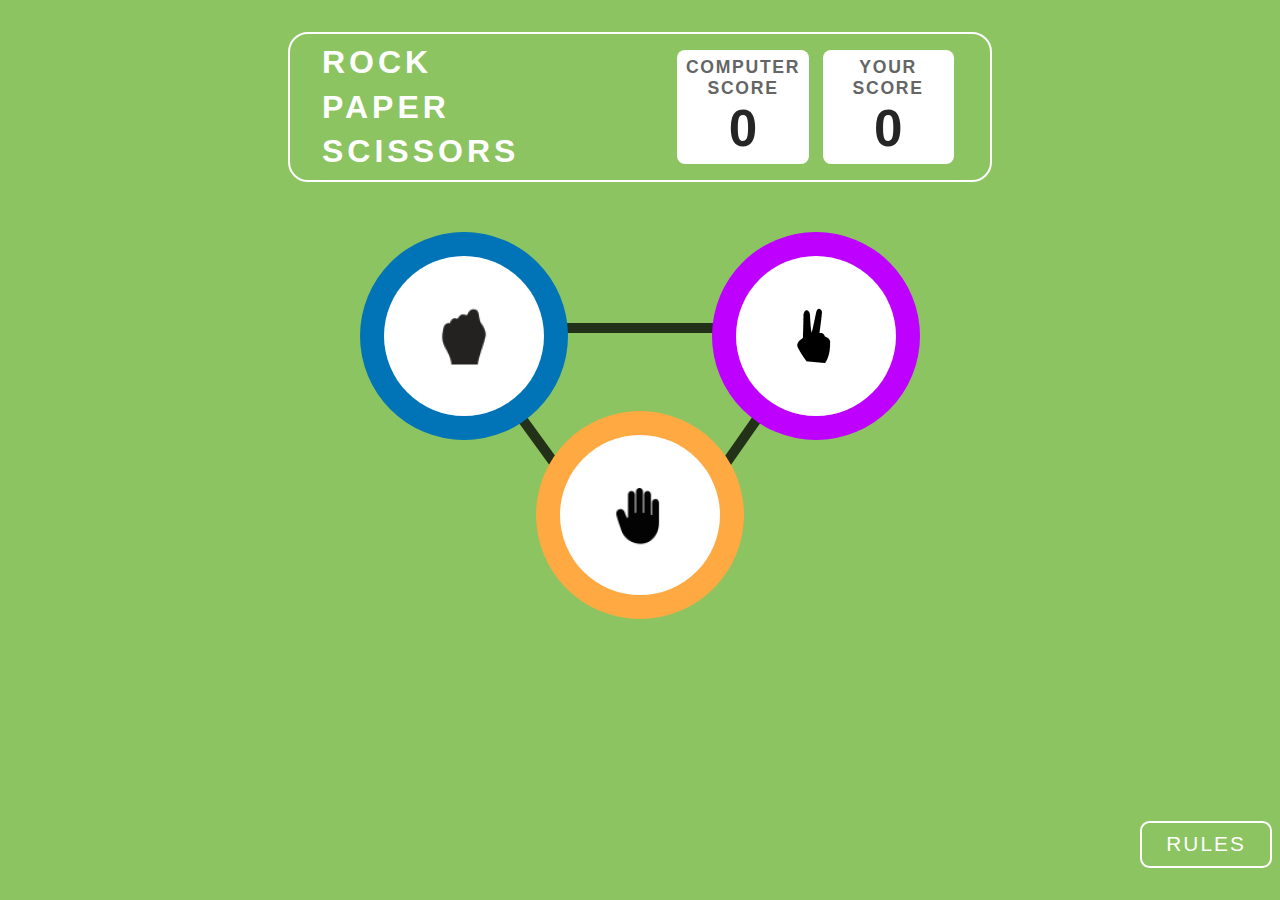
<file: index.html>
<!DOCTYPE html>
<html lang="en">
<head>
    <meta charset="UTF-8">
    <meta name="viewport" content="width=device-width, initial-scale=1.0">
    <title>Rock Paper Scissor</title>
    <link rel="shortcut icon" href="MyImages/download.jpeg">
    <link rel="stylesheet" href="style.css">
</head>
<body>
    <div class="container">
        <header id="header" class="header">
            <div id="elements-title">
                <ul>
                    <li class="elements">ROCK</li>
                    <li class="elements">PAPER</li>
                    <li class="elements">SCISSORS</li>
                </ul>
            </div>
            <div id="scores" class="scores">
                <div id="computer-score-section">
                    <div class="score-title">COMPUTER SCORE</div>
                    <div class="score-number pc-score">0</div>
                </div>
                <div id="my-score-section">
                    <div class="score-title">YOUR SCORE</div>
                    <div class="score-number my-score">0</div>
                </div>
            </div>
        </header>
        <section class="game">
            <div class="lines" id="line1"></div>
            <div class="lines" id="line2"></div>
            <div class="lines" id="line3"></div>
            <button class="choice-btn" data-choice="rock">
                <div class="choice rock">
                    <img src="MyImages/rock.png" alt="Rock" class="rock-img">
                </div>
            </button>
            <button class="choice-btn" data-choice="scissors">
                <div class="choice scissors">
                    <img src="MyImages/scissors.png" alt="Scissors" class="scissors-img">
                </div>
            </button>
            <button class="choice-btn" data-choice="paper">
                <div class="choice paper">
                    <img src="MyImages/paper.png" alt="Paper" class="paper-img">
                </div>
            </button>
        </section>
    </div>
    
    <section class="results hidden">
        <h2 class="results__heading">YOU PICKED</h2>
        <h2 class="results__heading">PC PICKED</h2>
        <div class="results__result"></div>
        <div class="results__winner hidden">
            <h3 class="results__text"></h3>
            <strong class="against-pc"></strong>
            <button class="play-again">PLAY AGAIN</button>
        </div>
        <div class="results__result"></div>
    </section>

    <button class="rules-btn">RULES</button>
    <button class="next-btn">NEXT</button>
    <div class="modal">
        <div class="modal__container">
            <div class="close-btn">X</div>
            <h1 class="modal__heading">Game Rules</h1>
            <ul>
                <li class="rules">Rock beats scissors, scissors beat paper, and paper beats rock.</li>
                <li class="rules">Agree ahead of time whether you’ll count off “rock, paper, scissors, shoot” or just “rock, paper, scissors.”</li>
                <li class="rules">Use rock, paper, scissors to settle minor decisions or simply play to pass the time</li>
                <li class="rules">If both players lay down the same hand, each player lays down another hand</li>
            </ul>
        </div>
    </div>

    <script src="script.js"></script>
</body>
</html>
</file>
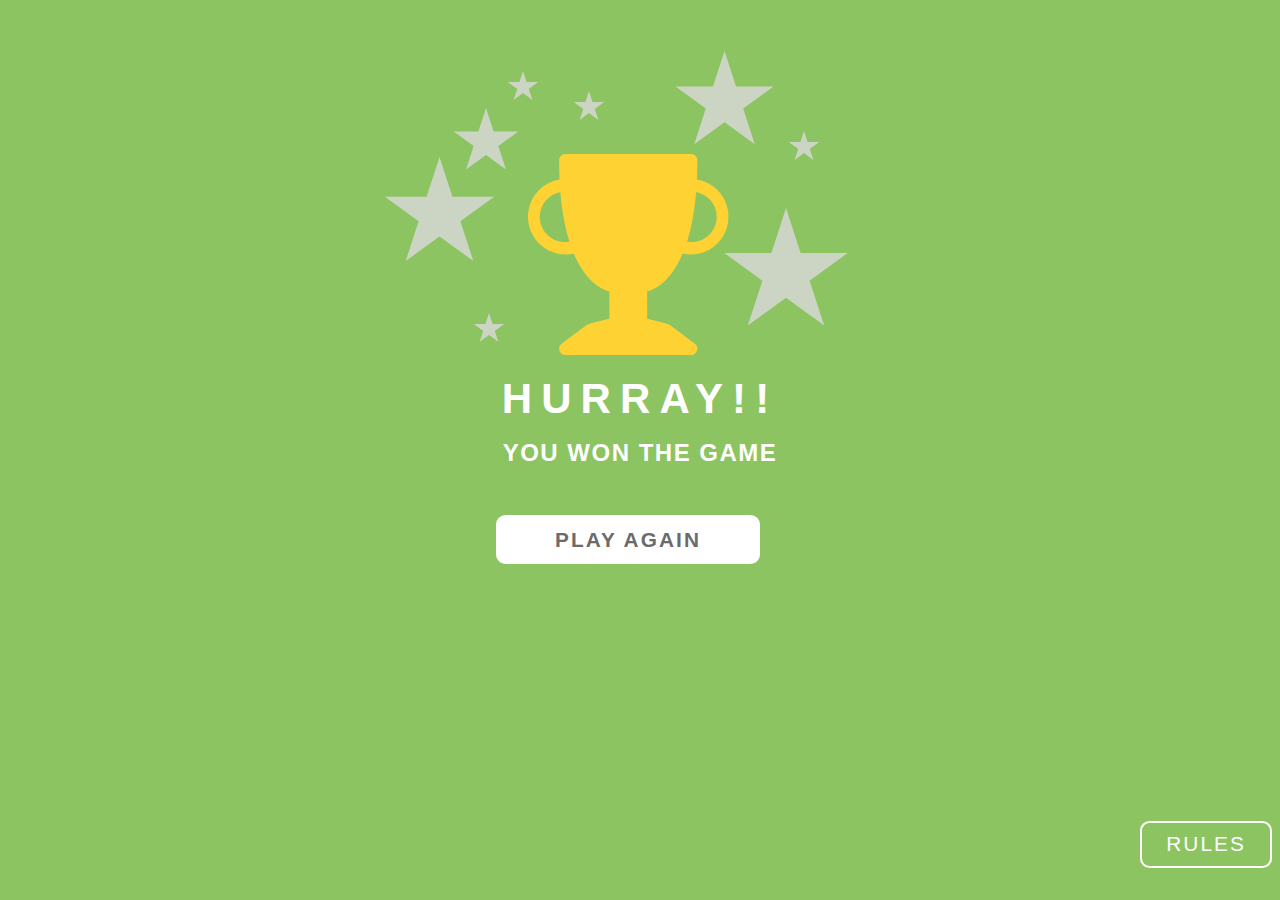
<file: hurray.html>
<!DOCTYPE html>
<html lang="en">
<head>
    <meta charset="UTF-8">
    <meta name="viewport" content="width=device-width, initial-scale=1.0">
    <title>hurray</title>
    <link rel="stylesheet" href="style.css">
    <link rel="shortcut icon" href="MyImages/Vector.png">
</head>
<body>
    <div class="container hurray-container">
        <img src="MyImages/Star 1.svg" id="star1">
        <img src="MyImages/Star 2.svg" id="star2">
        <img src="MyImages/Star 3.svg" id="star3">
        <img src="MyImages/Star 4.svg" id="star4">
        <img src="MyImages/Star 6.svg" id="star6">
        <img src="MyImages/Star 7.svg" id="star7">
        <img src="MyImages/Star 8.svg" id="star8">
        <img src="MyImages/Star 9.svg" id="star9">
        <img src="MyImages/Vector.png" id="trophy">
        <h1 id="greeting">HURRAY!!</h1>
        <h2 id="winning-statement">YOU WON THE GAME</h2>
        <button class="play-again plays" id="play-again" onclick="go_to_main_page()">PLAY AGAIN</button>
    </div>

    <button class="rules-btn" onclick="show_rules()">RULES</button>
    <div>
        <div class="modal__container hurray-modal__container">
            <div class="close-btn" onclick="close_rules()">X</div>
            <h1 class="modal__heading">Game Rules</h1>
            <ul>
                <li class="rules">Rock beats scissors, scissors beat paper, and paper beats rock.</li>
                <li class="rules">Agree ahead of time whether you’ll count off “rock, paper, scissors, shoot” or just “rock, paper, scissors.”</li>
                <li class="rules">Use rock, paper, scissors to settle minor decisions or simply play to pass the time</li>
                <li class="rules">If both players lay down the same hand, each player lays down another hand</li>
            </ul>
        </div>
    </div>
    <script src="script.js"></script>
</body>
</html>
</file>
<file: style.css>
*{
    padding: 0;
    margin: 0;
    box-sizing: border-box;
}
body{
    font-family: "Roboto",sans-serif;
    background-color: #8CC461;
    min-height: 100vh;
}

.container{
    position: relative;
    max-width: 44rem;
    margin: 0 auto;
    padding-top: 2rem;
}
.header{
    display: flex;
    justify-content: space-between;
    align-items: center;
    border: 2px solid white;
    height: 150px;
    border-radius: 20px;
    padding: 1rem 1.4rem 1rem 2rem;
}
.elements{
    color: #FFF;
    list-style-type: none;
    font-size: 2rem;
    font-weight: 700;
    letter-spacing: 4px;
    line-height: 1.4;
}
.scores{
    display: flex;
    justify-content: space-evenly;
    width: 19rem;
    height: 100%;
}
#computer-score-section,#my-score-section{
    display: flex;
    flex-direction: column;
    align-items: center;
    justify-content: center;
    background-color: white;
    border-radius: 0.5rem;
    width: 8.2rem;
    height: 100%;
    text-align: center;
}
.score-title{
    color: #656565;
    font-size: 1.1rem;
    font-weight: 600;
    letter-spacing: 1.7px;
    word-spacing: 4px;
}
.score-number{
    color: #252525;
    font-size: 3.2rem;
    font-weight: 700;
}

/* Game */
.game{
    position: relative;
    display: grid;
    grid-template-columns: repeat(2,1fr);
    grid-template-areas: 
        "rock scissors"
        "paper paper";
    place-items: center;
    height: 30rem;
    padding-top: 4rem;
}
.choice-btn{
    border: none;
    outline: none;
    background: none;
    cursor: pointer;
}
.choice{
    position: relative;
    width: 10rem;
    height: 10rem;
    background-color: white;
    border-radius: 50%;
    display: grid;
    place-items: center;
}
.choice::before,.choice::after{
    content: "";
    position: absolute;
    left: -15%;
    top: -15%;
    width: 130%;
    height: 130%;
    border-radius: 50%;
    z-index: -1;
}
.choice::after {
    opacity: 0;
    transition: opacity 0.4s ease;
}
.choice::after {
    opacity: 1;
    z-index: -2;
}
.choice.rock::before{
    background-color: #0074B6;
}
.choice.paper::before{
    background-color: #FFA943;
}
.choice.scissors::before{
    background-color: #BD00FF;
}
.choice-btn[data-choice="rock"]{
    grid-area: rock;
}
.choice-btn[data-choice="scissors"]{
    grid-area: scissors;
}
.choice-btn[data-choice="paper"]{
    grid-area: paper;
}
.lines{
    position: relative;
    height: 10px;
    width: 7.5rem;
    background-color: rgba(0, 0, 0, 0.75);
    z-index: -1;
}
#line1{
    bottom: 10.6rem;
    left: 17rem;
    transform: rotate(-55deg);
}
#line2{
    bottom: 10.6rem;
    right: 17rem;
    transform: rotate(54deg);
}
#line3{
    width: 13rem;
    bottom: 20rem;
    left: 11rem;
}
.choice img:hover{
    transform: scale(1.5);
}
/* Results */
.results{
    display: grid;
    grid-template-columns: repeat(2,1fr);
    place-items: center;
    grid-template-areas: 
    "you-title pc-title"
    "you-picked pc-picked";
    max-width: 62.5rem;
    margin: 0 auto;
}
.results__heading{
    color: white;
    font-family: inherit;
    font-size: 1.5rem;
    letter-spacing: 0.1rem;
    padding: 4rem 0 8rem;
}
.results__result{
    min-width: 10rem;
    min-height: 10rem;
    border-radius: 50%;
}

.results__heading:first-of-type{
    grid-area: you-title;
}
.results__heading:last-of-type{
    grid-area: pc-title;
}
.results__result:first-of-type{
    grid-area: you-picked;
}
.results__result:last-of-type{
    grid-area: pc-picked;
}

.results.show-winner{
    grid-template-columns: repeat(3,1fr);
    grid-template-areas: 
        "you-title . pc-title"
        "you-picked result-winner pc-picked";
}
/* <!-- 1st - #66b248 box1
        2nd - #32a62f box2
        3rd - #289a27 box3--> */
.winner .choice::after {
    box-shadow: 0 0 0 40px #289a27, 0 0 0 80px #32a62f, 0 0 0 130px #66b248;
}

.results__winner{
    grid-area: result-winner;
    display: grid;
    place-items: center;
}
.results__text,.against-pc{
    color: white;
    font-family: inherit;
    font-size: 2.2rem;
    padding-bottom: 1.5rem;
}
.against-pc{
    font-size: 1.3rem;
}
.play-again{
    background-color: white;
    outline: none;
    border: 3px solid white;
    border-radius: 0.6rem;
    color: #6B6B6B;
    padding: 0.6rem 3.5rem;
    font-family: inherit;
    font-size: 1.3rem;
    font-weight: 600;
    letter-spacing: 0.1em;
    cursor: pointer;
}
.play-again:hover{
    background-color: #8CC461;
    color: white;
    border: 2px solid white;
}

/* Rules button and Next button */
.rules-btn,.next-btn{
    position: absolute;
    bottom: 2rem;
    right: 0.5rem;
    background: none;
    outline: none;
    background-color: #8CC461;
    color: white;
    border-radius: 0.6rem;
    border: 2px solid white;
    padding: 0.6rem 1.5rem;
    font-family: inherit;
    font-size: 1.3rem;
    letter-spacing: 0.1em;
    cursor: pointer;
}
.next-btn{
    display: none;
}
.rules-btn:hover,.next-btn:hover{
    background-color: white;
    color: #656565;
}
.shift-rules-btn{
    right: 8.2rem;
}
.show-next-btn{
    display: inline-block;
}


/* Rules modal */
.modal{
    height: 100%;
    width: 100%;
    top: 0;
    left: 0;
    display: grid;
    place-items: end;
    opacity: 0;
    transition: opacity 0.3s ease-out;
}
.modal__container{
    width: 19rem;
    height: 22.5rem;
    border-radius: 13px;
    border: 7px solid #FFF;
    background: #004429;
    padding: 20px 20px 0 30px;
    position: absolute;
    bottom: 5.5rem;
    right: 3rem;
}
.hurray-modal__container{
    display: none;
}
.rules{
    list-style-type: square;
    color: #FFF;
    font-family: inherit;
    text-align: justify;
}
.rules::marker{
    color: yellow;
    font-size: xx-large;
}
.modal__heading{
    text-align: center;
    color: #FFF;
    font-family: inherit;
}
.close-btn{
    border-radius: 50%;
    height: 55px;
    width: 50px;
    background-color: #ff0000;
    color: white;
    font-size: 42px;
    font-weight: 600;
    text-align: center;
    position: absolute;
    top: -2rem;
    right: -1rem;
    border: 5px solid white;
    cursor: pointer;
}
.show-modal{
    opacity: 1;
    pointer-events: initial;
}
.hidden{
    display: none;
}


/* Hurray Page */
#trophy{
    position: relative;
    left: 15rem;
}
#star1{
    position: relative;
    left: 6rem;
    top: 7rem;
}
#star2{
    position: relative;
    left: 17rem;
    bottom: 5px;
}
#star3{
    position: relative;
    /* left: 17rem; */
    bottom: 50px;
}
#star4{
    position: relative;
    left: 30px;
    bottom: 30px;
}
#star6{
    position: relative;
    left: 9rem;
    top: 11rem;
}
#star7{
    position: relative;
    left: 5rem;
    top: 10px;
}
#star8{
    position: relative;
    right: 17rem;
    top: 12rem;
}
#star9{
    position: relative;
    right: 20.5rem;
    top: 20px;
}
#greeting{
    color: #FFF;
    text-align: center;
    font-size: 42px;
    letter-spacing: 9.1px;
    padding: 1rem 0;
}
#winning-statement{
    color: #FFF;
    text-align: center;
    letter-spacing: 1.5px;
    padding-bottom: 3rem;  
}
.plays{
    position: relative;
    left: 13rem;
}
</file>
